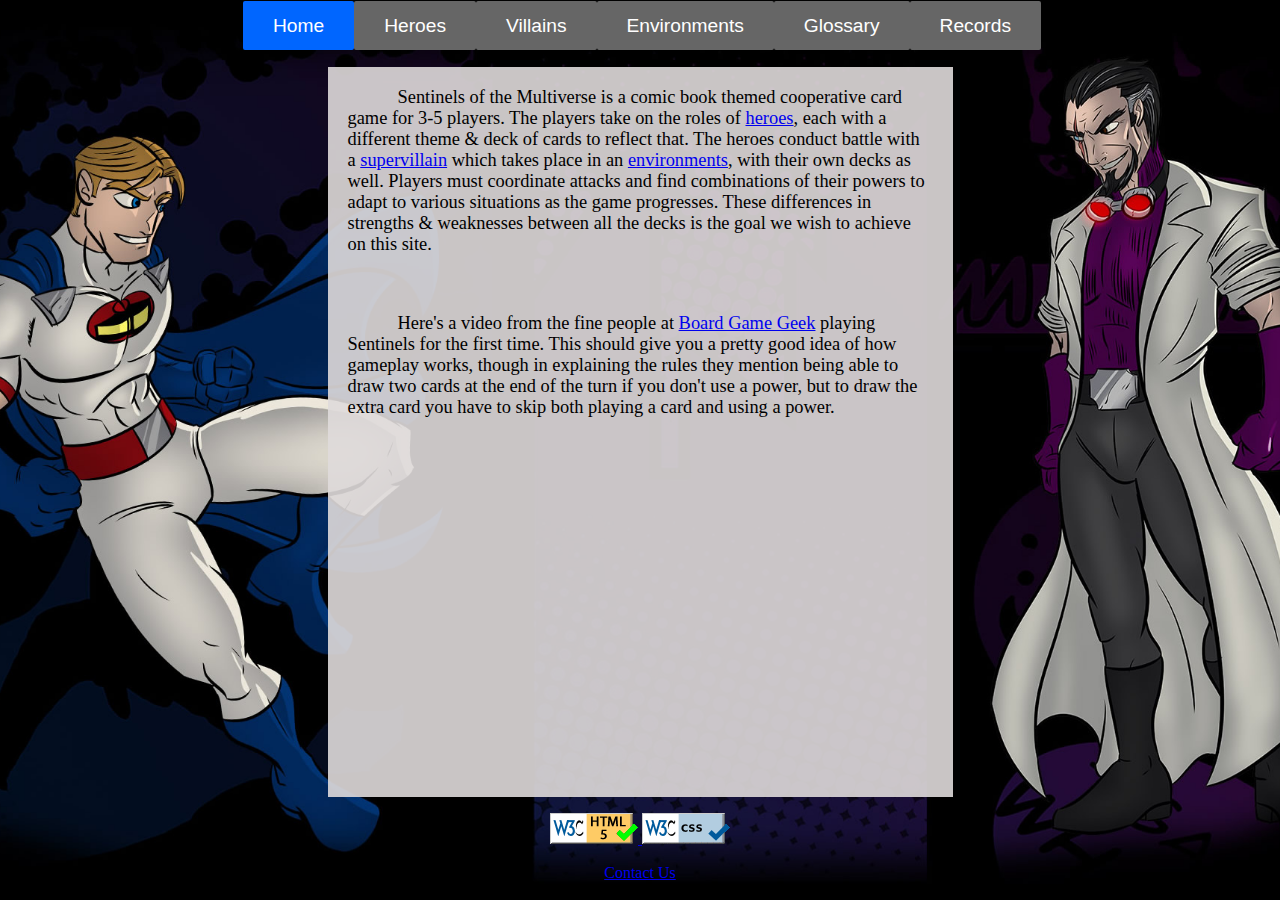
<file: index.html>
<!DOCTYPE html>
<html lang="en">
	<head>
		<meta http-equiv="content-type" content="text/html;charset=UTF-8" />
		<meta name="description" content="Statistical analysis of the Sentinels of the Multiverse co-operative card game.">
		<meta name="keywords" content="card game,sentinels,cooperative,statistics,boardgame">
		<meta name="author" content="Eric Wollstein">
		<link rel="shortcut icon" href="./images/favicon.ico" />
		<title>Sentinel Stats</title>
		<link rel="stylesheet" href="sentinels.css">
	</head>

  <body>
	<div class="nav">
		<ul>
			<li><a class="active" href="index.html">Home</a></li>
			<li><a href="heroes.html">Heroes</a></li>
			<li><a href="villains.html">Villains</a></li>
			<li><a href="environments.html">Environments</a></li>
			<li><a href="glossary.html">Glossary</a></li>
			<li><a href="records.html">Records</a></li>
		</ul>
	</div>

	<div class="home">
		<p>
			Sentinels of the Multiverse is a comic book themed cooperative card game for 3-5 players. 
			The players take on the roles of <a href="glossary.html#hero">heroes</a>, each with a 
			different theme & deck of cards to reflect that. The heroes conduct battle with a 
			<a href="glossary.html#villain">supervillain</a> which takes place in an 
			<a href="glossary.html#enviro">environments</a>, with their own decks as well. Players 
			must coordinate attacks and find combinations of their powers to adapt to various situations 
			as the game progresses. These differences in strengths & weaknesses between all the decks 
			is the goal we wish to achieve on this site.
		</p>
		<p>
			Here's a video from the fine people at <a href="https://boardgamegeek.com/boardgame/102652/sentinels-multiverse">
			Board Game Geek</a> playing Sentinels for the first time. This should give you a pretty good idea of how gameplay 
			works, though in explaining the rules they mention being able to draw two cards at the end of the turn if you 
			don't use a power, but to draw the extra card you have to skip both playing a card and using a power.
		</p>
		<iframe src="https://www.youtube.com/embed/BfZuFGjLicY" allowfullscreen></iframe>	
	</div>

	
    <p>
		<a href="http://validator.w3.org/check?uri=referer">
		<img class="valid" src="images/valid_html5-yellow.gif"  alt="Valid HTML 5" />
		</a>
    	<a href="http://jigsaw.w3.org/css-validator/check/referer">
		<img class="valid" src="images/vcss-blue.gif" alt="Valid CSS" />
		</a>
	</p>

	<p><a href="mailto:ewollst0@mail.cpcc.edu">Contact Us</a></p>
	
</body>
</html>
</file>
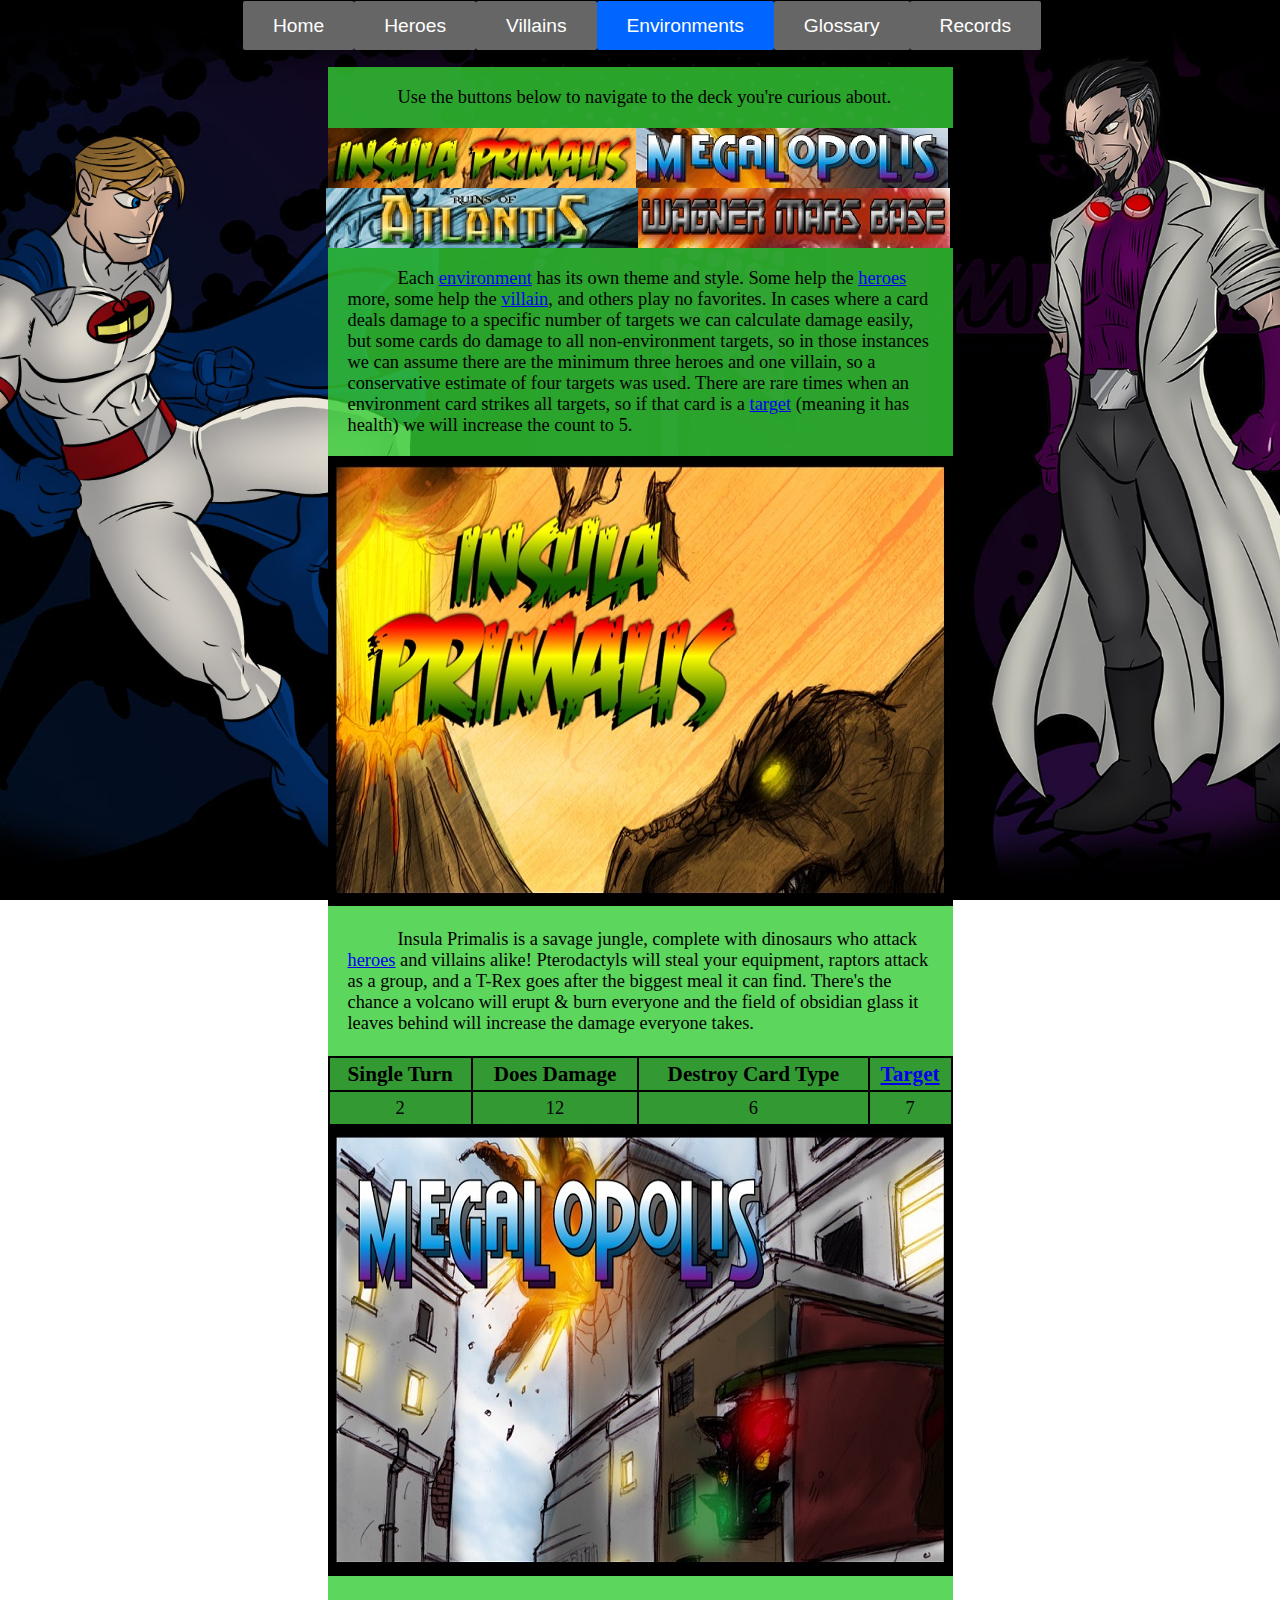
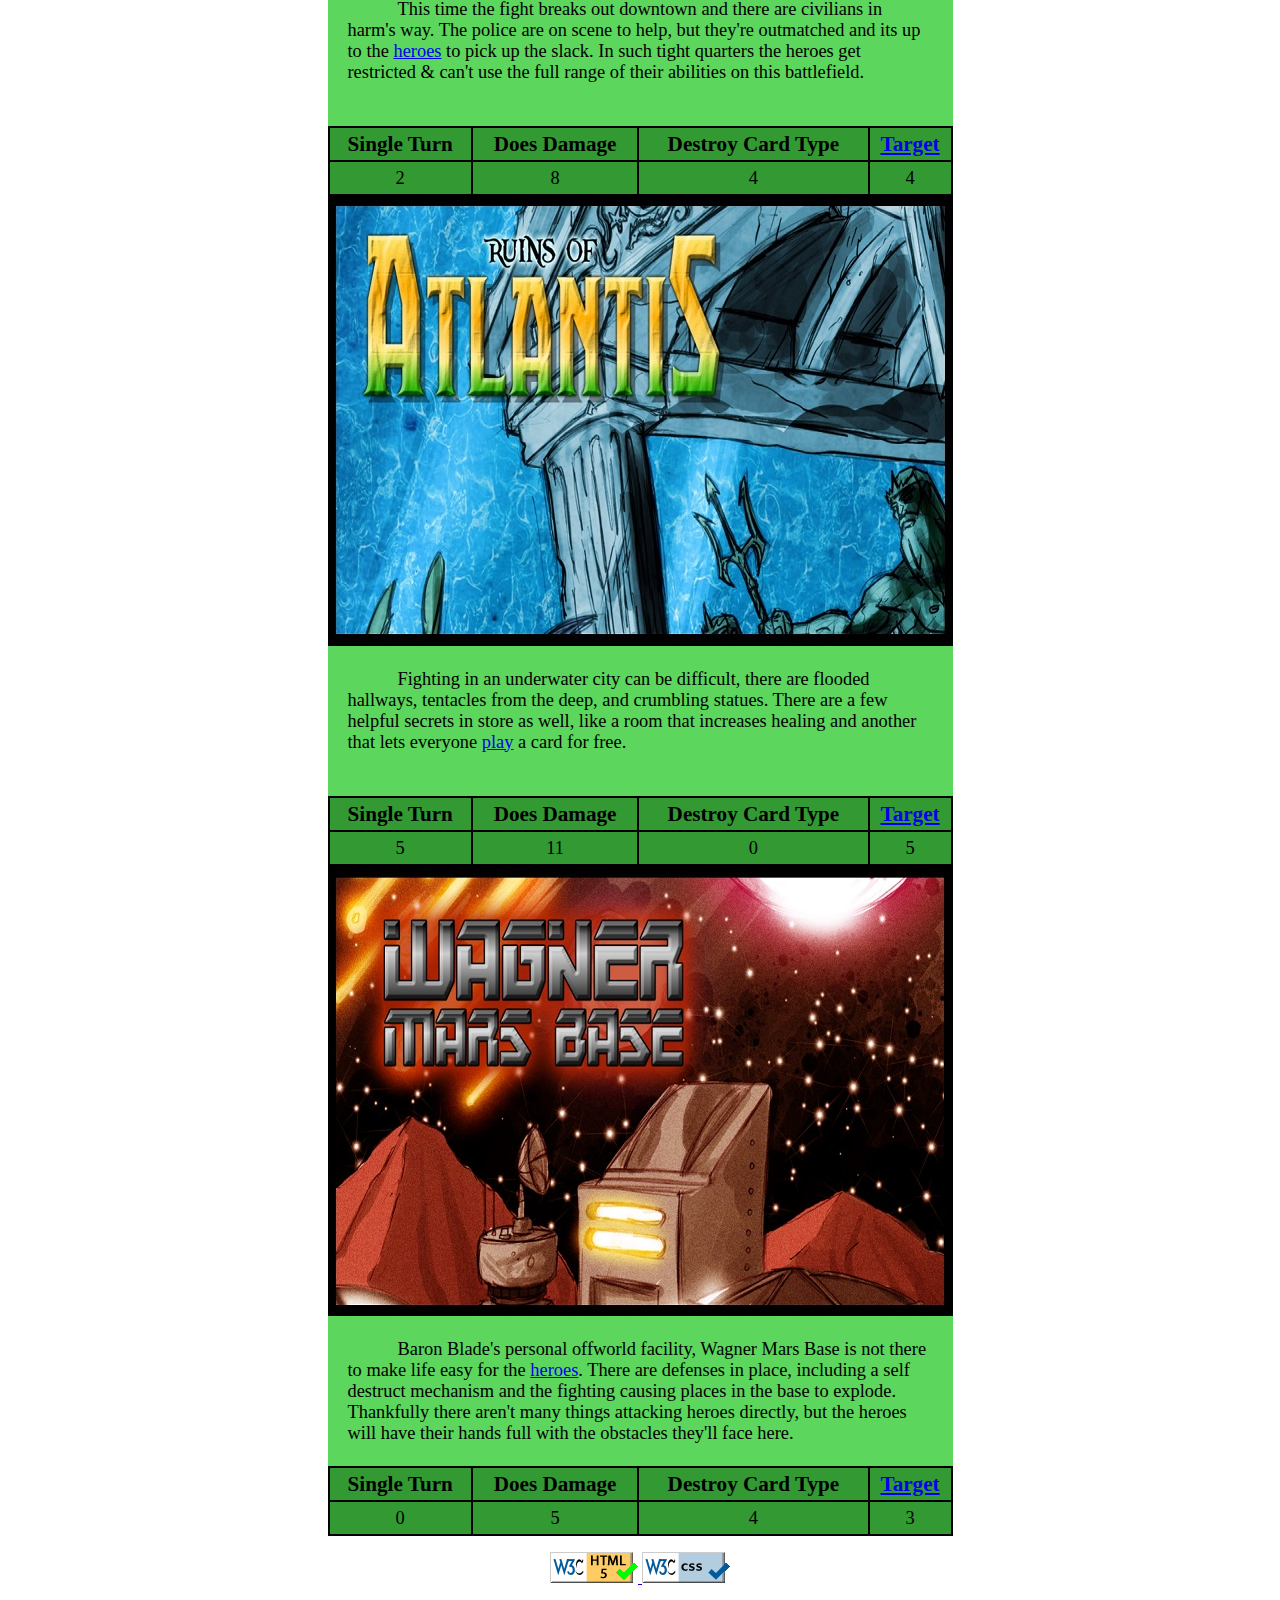
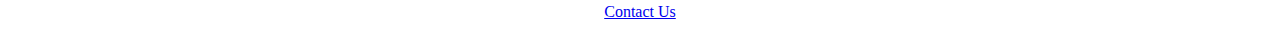
<file: environments.html>
<!DOCTYPE html>
<html lang="en">
	<head>
		<meta http-equiv="content-type" content="text/html;charset=UTF-8" />
		<link rel="shortcut icon" href="./images/favicon.ico" />
		<title>Sentinel Stats</title>
		<link rel="stylesheet" href="sentinels.css">
	</head>

  <body>
	<div class="nav">
		<ul>
			<li><a href="index.html">Home</a></li>
			<li><a href="heroes.html">Heroes</a></li>
			<li><a href="villains.html">Villains</a></li>
			<li><a class="active" href="environments.html">Environments</a></li>
			<li><a href="glossary.html">Glossary</a></li>
			<li><a href="records.html">Records</a></li>
		</ul>
	</div>
	
	<div class="envtext">
		<p>
			Use the buttons below to navigate to the deck you're curious about.
		</p>
	</div>
	
	<div class="dnav" id="htop">
		<ul>
			<li><a href="#primalis"><img src="./images/primalisb.jpg" alt="Insula Primalis"></a></li><li>
			<a href="#mega"><img src="./images/megab.jpg" alt="Megalopolis"></a></li>
		</ul>
		<ul class="dnav">
			<li><a href="#atlantis"><img src="./images/atlantisb.jpg" alt="Ruins of Atlantis"></a></li>
			<li><a href="#wagner"><img src="./images/wagnerb.jpg" alt="Wagner Mars Base"></a></li>
		</ul>
	</div>
	
	<div class="envtext">
		<p>
			Each <a href="glossary.html#enviro">environment</a> has its own theme and style. Some help the <a href="glossary.html#hero">heroes</a> more, 
			some help the <a href="glossary.html#villain">villain</a>, and others play no favorites. In cases where a 
			card deals damage to a specific number of targets we can calculate damage 
			easily, but some cards do damage to all non-environment targets, so in 
			those instances we can assume there are the minimum three heroes and one 
			villain, so a conservative estimate of four targets was used. There are 
			rare times when an environment card strikes all targets, so if that card 
			is a <a href="glossary.html#target">target</a> (meaning it has health) we 
			will increase the count to 5.
		</p>
	</div>
	
	<div id="primalis" class="envcard">
		<img src="./images/primalis.jpg" alt="Insula Primalis">
		<p>
			Insula Primalis is a savage jungle, complete with dinosaurs who attack <a href="glossary.html#hero">heroes</a> 
			and villains alike! Pterodactyls will steal your equipment, raptors attack as 
			a group, and a T-Rex goes after the biggest meal it can find. There's the chance 
			a volcano will erupt & burn everyone and the field of obsidian glass it leaves 
			behind will increase the damage everyone takes.
		</p>
		<table class="edeck">
			<tr>
				<th>Single Turn</th>
				<th>Does Damage</th>
				<th>Destroy Card Type</th>
				<th><a href="glossary.html#target">Target</a></th>
			</tr>
			<tr>
				<td>2</td>
				<td>12</td>
				<td>6</td>
				<td>7</td>
			</tr>
			</table>
	</div>

	<div id="mega" class="envcard">
		<img src="./images/mega.jpg" alt="Megalopolis">
		<p>
			This time the fight breaks out downtown and there are civilians in harm's way. 
			The police are on scene to help, but they're outmatched and its up to the <a href="glossary.html#hero">heroes</a> 
			to pick up the slack. In such tight quarters the heroes get restricted & can't 
			use the full range of their abilities on this battlefield.
		</p>
		<table class="edeck">
			<tr>
				<th>Single Turn</th>
				<th>Does Damage</th>
				<th>Destroy Card Type</th>
				<th><a href="glossary.html#target">Target</a></th>
			</tr>
			<tr>
				<td>2</td>
				<td>8</td>
				<td>4</td>
				<td>4</td>
			</tr>
		</table>
	</div>

	<div id="atlantis" class="envcard">
		<img src="./images/atlantis.jpg" alt="Ruins of Atlantis">
		<p>
			Fighting in an underwater city can be difficult, there are flooded hallways, 
			tentacles from the deep, and crumbling statues. There are a few helpful secrets 
			in store as well, like a room that increases healing and another that lets everyone 
			<a href="glossary.html#play">play</a> a card for free.
		</p>
		<table class="edeck">
			<tr>
				<th>Single Turn</th>
				<th>Does Damage</th>
				<th>Destroy Card Type</th>
				<th><a href="glossary.html#target">Target</a></th>
			</tr>
			<tr>
				<td>5</td>
				<td>11</td>
				<td>0</td>
				<td>5</td>
			</tr>
		</table>
	</div>
		
	<div id="wagner" class="envcard">
		<img src="./images/wagner.jpg" alt="Wagner Mars Base">
		<p>
			Baron Blade's personal offworld facility, Wagner Mars Base is not there to 
			make life easy for the <a href="glossary.html#hero">heroes</a>. There are defenses in place, including a self 
			destruct mechanism and the fighting causing places in the base to explode. 
			Thankfully there aren't many things attacking heroes directly, but the heroes 
			will have their hands full with the obstacles they'll face here.
		</p>
		<table class="edeck">
			<tr>
				<th>Single Turn</th>
				<th>Does Damage</th>
				<th>Destroy Card Type</th>
				<th><a href="glossary.html#target">Target</a></th>
			</tr>
			<tr>
				<td>0</td>
				<td>5</td>
				<td>4</td>
				<td>3</td>
			</tr>
		</table>
	</div>
	
    <p>
		<a href="http://validator.w3.org/check?uri=referer">
		<img class="valid" src="images/valid_html5-yellow.gif"  alt="Valid HTML 5" />
		</a>
		<a href="http://jigsaw.w3.org/css-validator/check/referer">
		<img class="valid" src="images/vcss-blue.gif" alt="Valid CSS" />
		</a>
	</p>

	<p><a href="mailto:ewollst0@mail.cpcc.edu">Contact Us</a></p>
	
</body>
</html>
</file>
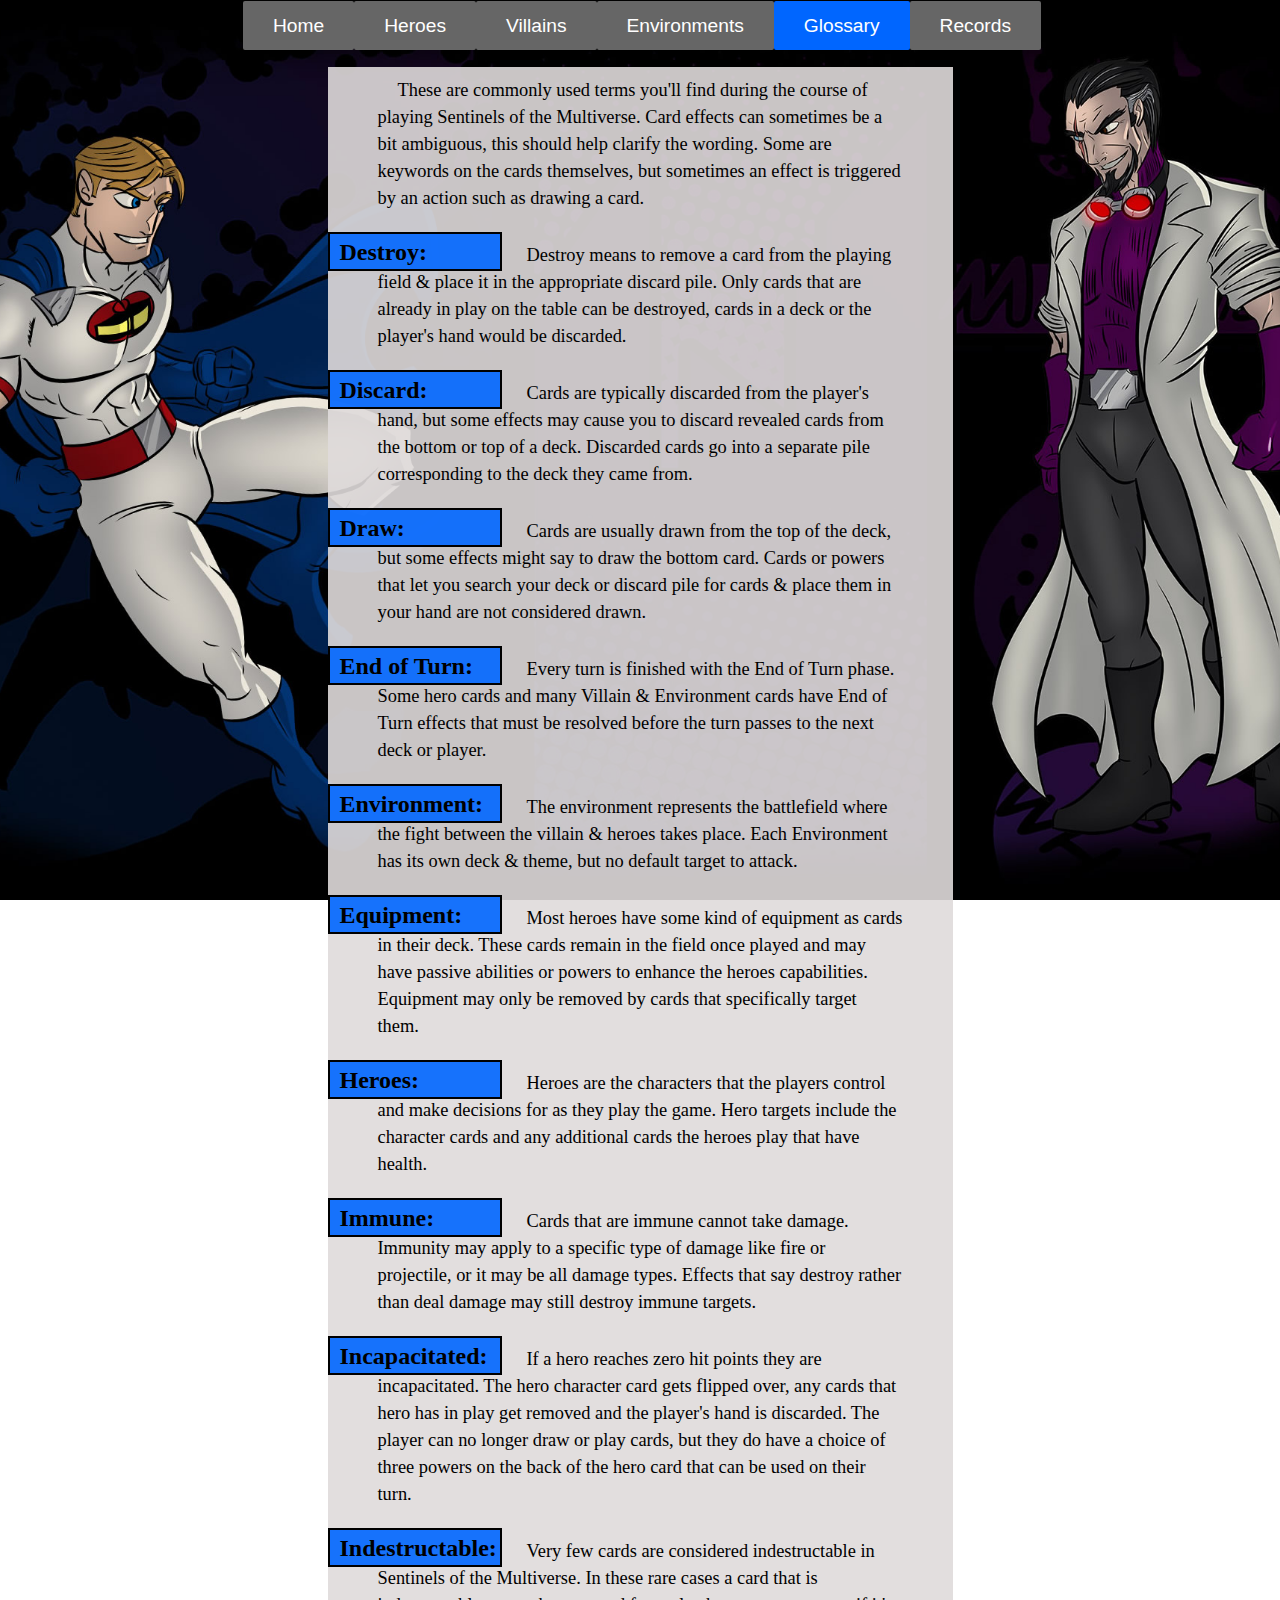
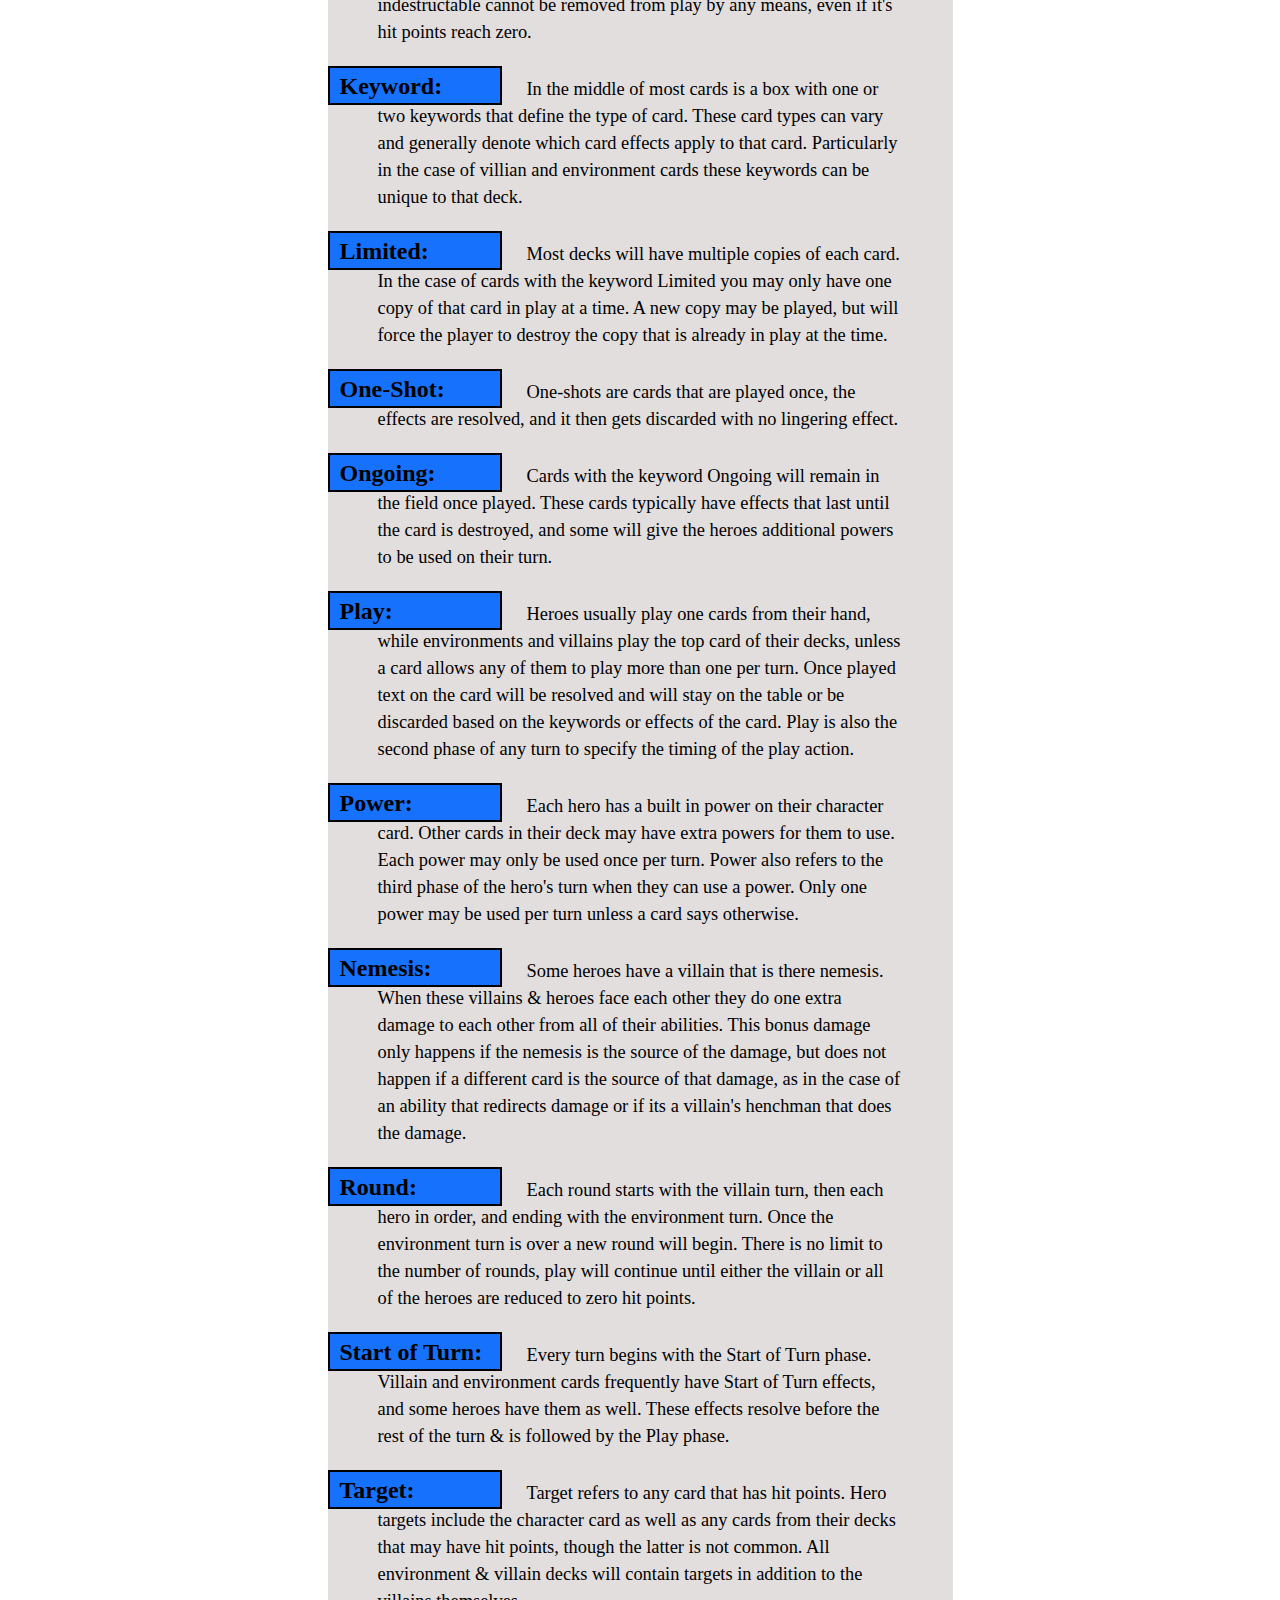
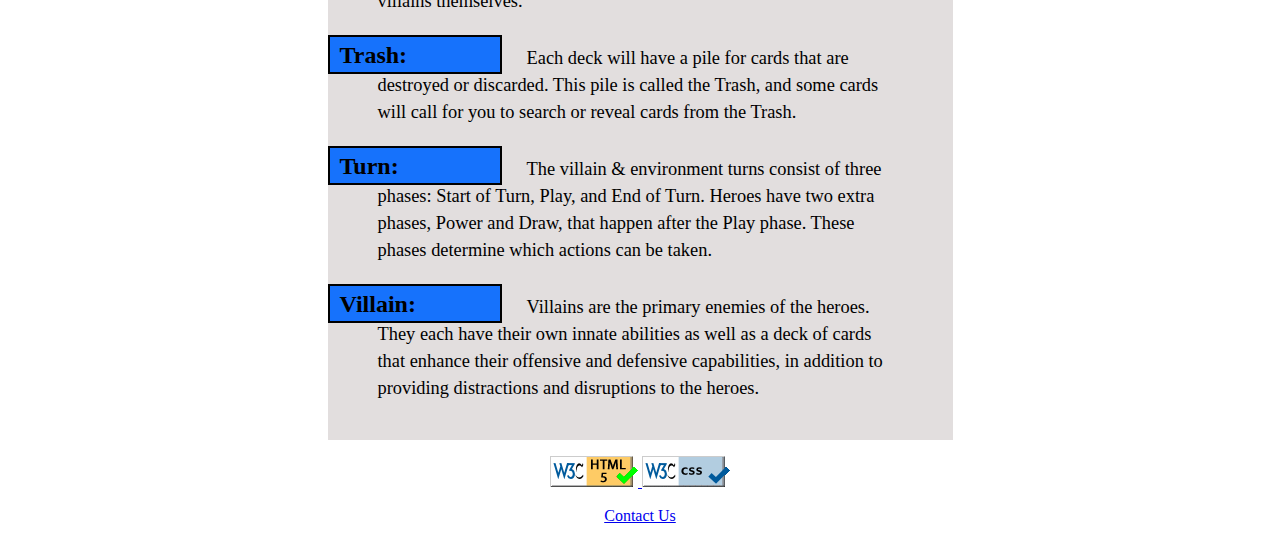
<file: glossary.html>
<!DOCTYPE html>
<html lang="en">
	<head>
		<meta http-equiv="content-type" content="text/html;charset=UTF-8" />
		<link rel="shortcut icon" href="./images/favicon.ico" />
		<title>Sentinel Stats</title>
		<link rel="stylesheet" href="sentinels.css">
	</head>

  <body>
	<div class="nav">
		<ul>
			<li><a href="index.html">Home</a></li>
			<li><a href="heroes.html">Heroes</a></li>
			<li><a href="villains.html">Villains</a></li>
			<li><a href="environments.html">Environments</a></li>
			<li><a class="active" href="glossary.html">Glossary</a></li>
			<li><a href="records.html">Records</a></li>
		</ul>
	</div>

	<div class="glossary">
		<p>These are commonly used terms you'll find during the course of playing 
		Sentinels of the Multiverse. Card effects can sometimes be a bit ambiguous, this 
		should help clarify the wording. Some are keywords on the cards themselves, but 
		sometimes an effect is triggered by an action such as drawing a card.</p>
		<h2 id=destroy>Destroy:</h2>
			<p>Destroy means to remove a card from the playing field & place it in the 
			appropriate discard pile. Only cards that are already in play on the table 
			can be destroyed, cards in a deck or the player's hand would be discarded.</p>
		<h2 id=discard>Discard:</h2>
			<p>Cards are typically discarded from the player's hand, but some effects 
			may cause you to discard revealed cards from the bottom or top of a deck. 
			Discarded cards go into a separate pile corresponding to the deck they came 
			from.</p>
		<h2 id=draw>Draw:</h2>
			<p>Cards are usually drawn from the top of the deck, but some effects might 
			say to draw the bottom card. Cards or powers that let you search your deck 
			or discard pile for cards & place them in your hand are not considered drawn.</p>
		<h2 id=end>End of Turn:</h2>
			<p>Every turn is finished with the End of Turn phase. Some hero cards and many 
			Villain & Environment cards have End of Turn effects that must be resolved before 
			the turn passes to the next deck or player.</p>
		<h2 id=enviro>Environment:</h2>
			<p>The environment represents the battlefield where the fight between the villain 
			& heroes takes place. Each Environment has its own deck & theme, but no default 
			target to attack.</p>
		<h2 id=equip>Equipment:</h2>
			<p>Most heroes have some kind of equipment as cards in their deck. These cards 
			remain in the field once played and may have passive abilities or powers 
			to enhance the heroes capabilities. Equipment may only be removed by cards 
			that specifically target them.</p>
		<h2 id=hero>Heroes:</h2>
			<p>Heroes are the characters that the players control and make decisions for as 
			they play the game. Hero targets include the character cards and any additional 
			cards the heroes play that have health.</p>
		<h2 id=immune>Immune:</h2>
			<p>Cards that are immune cannot take damage. Immunity may apply to a specific 
			type of damage like fire or projectile, or it may be all damage types. Effects 
			that say destroy rather than deal damage may still destroy immune targets.</p>
		<h2 id=incap>Incapacitated:</h2>
			<p>If a hero reaches zero hit points they are incapacitated. The hero character 
			card gets flipped over, any cards that hero has in play get removed and the 
			player's hand is discarded. The player can no longer draw or play cards, but 
			they do have a choice of three powers on the back of the hero card that can 
			be used on their turn.</p>
		<h2 id=indest>Indestructable:</h2>
			<p>Very few cards are considered indestructable in Sentinels of the Multiverse. 
			In these rare cases a card that is indestructable cannot be removed from play 
			by any means, even if it's hit points reach zero.</p>
		<h2 id=keyword>Keyword:</h2>
			<p>In the middle of most cards is a box with one or two keywords that define 
			the type of card. These card types can vary and generally denote which card 
			effects apply to that card. Particularly in the case of villian and 
			environment cards these keywords can be unique to that deck.</p>
		<h2 id=limited>Limited:</h2>
			<p>Most decks will have multiple copies of each card. In the case of cards with 
			the keyword Limited you may only have one copy of that card in play at a time. 
			A new copy may be played, but will force the player to destroy the copy that is 
			already in play at the time.</p>
		<h2 id=oneshot>One-Shot:</h2>
			<p>One-shots are cards that are played once, the effects are resolved, and 
			it then gets discarded with no lingering effect.</p>
		<h2 id=ongoing>Ongoing:</h2>
			<p>Cards with the keyword Ongoing will remain in the field once played. These 
			cards typically have effects that last until the card is destroyed, and some 
			will give the heroes additional powers to be used on their turn.</p>
		<h2 id=play>Play:</h2>
			<p>Heroes usually play one cards from their hand, while environments and villains 
			play the top card of their decks, unless a card allows any of them to play more 
			than one per turn. Once played text on the card will be resolved and will stay 
			on the table or be discarded based on the keywords or effects of the card. Play 
			is also the second phase of any turn to specify the timing of the play action.</p>
		<h2 id=power>Power:</h2>
			<p>Each hero has a built in power on their character card. Other cards in their 
			deck may have extra powers for them to use. Each power may only be used once per 
			turn. Power also refers to the third phase of the hero's turn when they can use 
			a power. Only one power may be used per turn unless a card says otherwise.</p>
		<h2 id=nemesis>Nemesis:</h2>
			<p>Some heroes have a villain that is there nemesis. When these villains & heroes 
			face each other they do one extra damage to each other from all of their abilities. 
			This bonus damage only happens if the nemesis is the source of the damage, but does 
			not happen if a different card is the source of that damage, as in the case of an 
			ability that redirects damage or if its a villain's henchman that does the damage.</p>
		<h2 id=round>Round:</h2>
			<p>Each round starts with the villain turn, then each hero in order, and ending with 
			the environment turn. Once the environment turn is over a new round will begin. There 
			is no limit to the number of rounds, play will continue until either the villain 
			or all of the heroes are reduced to zero hit points.</p>
		<h2 id=start>Start of Turn:</h2>
			<p>Every turn begins with the Start of Turn phase. Villain and environment cards 
			frequently have Start of Turn effects, and some heroes have them as well. These effects 
			resolve before the rest of the turn & is followed by the Play phase.</p>
		<h2 id=target>Target:</h2>
			<p>Target refers to any card that has hit points. Hero targets include the character 
			card as well as any cards from their decks that may have hit points, though the latter 
			is not common. All environment & villain decks will contain targets in addition to the 
			villains themselves.</p>
		<h2 id=trash>Trash:</h2>
			<p>Each deck will have a pile for cards that are destroyed or discarded. This pile is 
			called the Trash, and some cards will call for you to search or reveal cards from the 
			Trash.</p>
		<h2 id=turn>Turn:</h2>
			<p>The villain & environment turns consist of three phases: Start of Turn, Play, and 
			End of Turn. Heroes have two extra phases, Power and Draw, that happen after the Play 
			phase. These phases determine which actions can be taken.</p>
		<h2 id=villain>Villain:</h2>
			<p>Villains are the primary enemies of the heroes. They each have their own innate 
			abilities as well as a deck of cards that enhance their offensive and defensive 
			capabilities, in addition to providing distractions and disruptions to the heroes.</p>
		<br>
	</div>
	
    <p>
		<a href="http://validator.w3.org/check?uri=referer">
		<img class="valid" src="images/valid_html5-yellow.gif"  alt="Valid HTML 5" />
		</a>
		<a href="http://jigsaw.w3.org/css-validator/check/referer">
		<img class="valid" src="images/vcss-blue.gif" alt="Valid CSS" />
		</a>
	</p>

	<p><a href="mailto:ewollst0@mail.cpcc.edu">Contact Us</a></p>
	
</body>
</html>
</file>
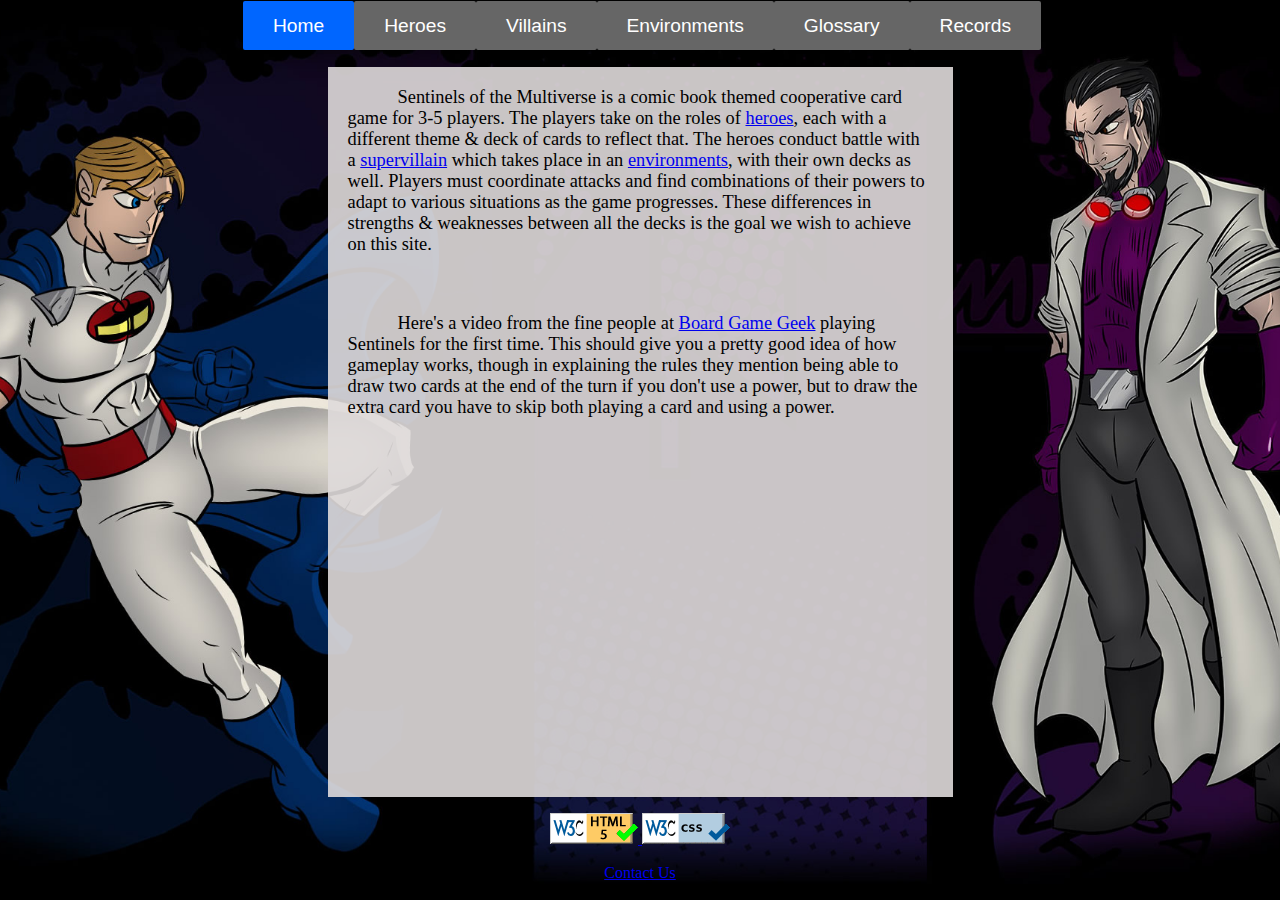
<file: home.html>
<!DOCTYPE html>
<html lang="en">
	<head>
		<meta http-equiv="content-type" content="text/html;charset=UTF-8" />
		<meta name="description" content="Statistical analysis of the Sentinels of the Multiverse co-operative card game.">
		<meta name="keywords" content="card game,sentinels,cooperative,statistics,boardgame">
		<meta name="author" content="Eric Wollstein">
		<link rel="shortcut icon" href="./images/favicon.ico" />
		<title>Sentinel Stats</title>
		<link rel="stylesheet" href="sentinels.css">
	</head>

  <body>
	<div class="nav">
		<ul>
			<li><a class="active" href="home.html">Home</a></li>
			<li><a href="heroes.html">Heroes</a></li>
			<li><a href="villains.html">Villains</a></li>
			<li><a href="environments.html">Environments</a></li>
			<li><a href="glossary.html">Glossary</a></li>
			<li><a href="records.html">Records</a></li>
		</ul>
	</div>

	<div class="home">
		<p>
			Sentinels of the Multiverse is a comic book themed cooperative card game for 3-5 players. 
			The players take on the roles of <a href="glossary.html#hero">heroes</a>, each with a 
			different theme & deck of cards to reflect that. The heroes conduct battle with a 
			<a href="glossary.html#villain">supervillain</a> which takes place in an 
			<a href="glossary.html#enviro">environments</a>, with their own decks as well. Players 
			must coordinate attacks and find combinations of their powers to adapt to various situations 
			as the game progresses. These differences in strengths & weaknesses between all the decks 
			is the goal we wish to achieve on this site.
		</p>
		<p>
			Here's a video from the fine people at <a href="https://boardgamegeek.com/boardgame/102652/sentinels-multiverse">
			Board Game Geek</a> playing Sentinels for the first time. This should give you a pretty good idea of how gameplay 
			works, though in explaining the rules they mention being able to draw two cards at the end of the turn if you 
			don't use a power, but to draw the extra card you have to skip both playing a card and using a power.
		</p>
		<iframe src="https://www.youtube.com/embed/BfZuFGjLicY" allowfullscreen></iframe>	
	</div>

	
    <p>
		<a href="http://validator.w3.org/check?uri=referer">
		<img class="valid" src="images/valid_html5-yellow.gif"  alt="Valid HTML 5" />
		</a>
    	<a href="http://jigsaw.w3.org/css-validator/check/referer">
		<img class="valid" src="images/vcss-blue.gif" alt="Valid CSS" />
		</a>
	</p>

	<p><a href="mailto:ewollst0@mail.cpcc.edu">Contact Us</a></p>
	
</body>
</html>
</file>
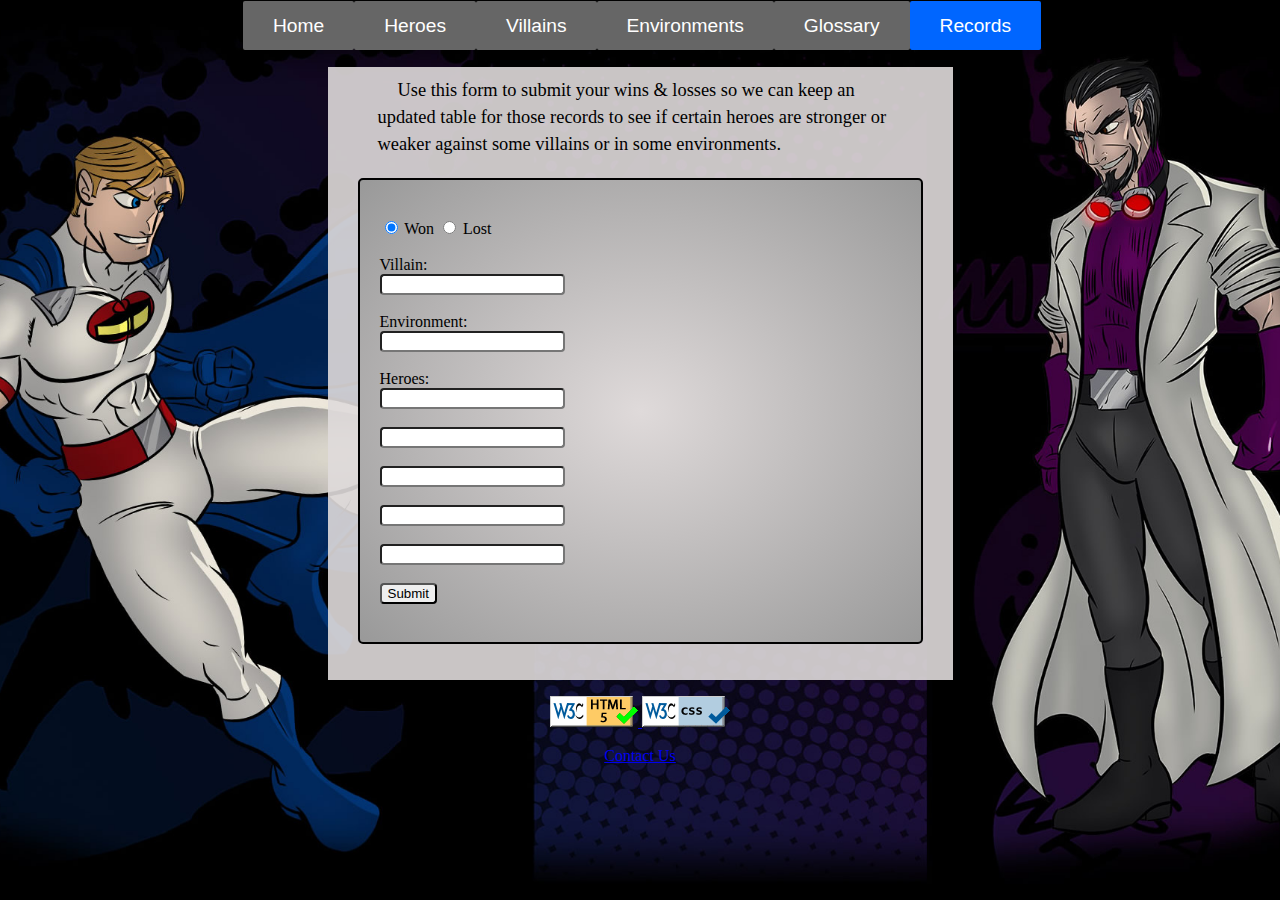
<file: records.html>
<!DOCTYPE html>
<html lang="en">
	<head>
		<meta http-equiv="content-type" content="text/html;charset=UTF-8" />
		<link rel="shortcut icon" href="./images/favicon.ico" />
		<title>Sentinel Stats</title>
		<link rel="stylesheet" href="sentinels.css">
	</head>

  <body>
	<div class="nav">
		<ul>
			<li><a href="index.html">Home</a></li>
			<li><a href="heroes.html">Heroes</a></li>
			<li><a href="villains.html">Villains</a></li>
			<li><a href="environments.html">Environments</a></li>
			<li><a href="glossary.html">Glossary</a></li>
			<li><a class="active" href="records.html">Records</a></li>
		</ul>
	</div>

	<div class="glossary">
		<p>
			Use this form to submit your wins & losses so we can keep an updated table 
			for those records to see if certain heroes are stronger or weaker against 
			some villains or in some environments.
		</p>
		<form action="mailto:ewollst0@mail.cpcc.edu" method="post" enctype="text/plain">
			<br>
			<input type="radio" name="result" value="won" checked> Won
			<input type="radio" name="result" value="lost"> Lost
			<br><br>
			<label>Villain:</label>
				<br>
				<input list="villist" name="villain" required>
				<datalist id="villist">
					<option value="Baron Blade">
					<option value="Citizen Dawn">
					<option value="Grand Warlord Voss">
					<option value="Omnitron">
				</datalist>
								<br><br>
			<label>Environment:</label>
				<br>
				<input list="envlist" name="env" required>
				<datalist id="envlist">
					<option value="Insula Primalis">
					<option value="Megalopolis">
					<option value="Ruins of Atlantis">
					<option value="Wagner Mars Base">
				</datalist>
				<br><br>
			<label>Heroes:</label>
				<br>
				<input list="heroes" name="hero1" required>
				<br><br>
				<input list="heroes" name="hero2" required>
				<br><br>
				<input list="heroes" name="hero3" required>
				<br><br>
				<input list="heroes" name="hero4">
				<br><br>
				<input list="heroes" name="hero5">
				<br><br>
				<datalist id="heroes">
					<option value="Absolute Zero">
					<option value="Bunker">
					<option value="Fanatic">
					<option value="Haka">
					<option value="Legacy">
					<option value="Ra">
					<option value="Tachyon">
					<option value="Tempest">
					<option value="Visionary">
					<option value="Wraith">
				</datalist>
			<input type="submit">
			<br><br>
		</form>
		<br><br>
	</div>
	
    <p>
		<a href="http://validator.w3.org/check?uri=referer">
		<img class="valid" src="images/valid_html5-yellow.gif"  alt="Valid HTML 5" />
		</a>
    	<a href="http://jigsaw.w3.org/css-validator/check/referer">
		<img class="valid" src="images/vcss-blue.gif" alt="Valid CSS" />
		</a>
	</p>

	<p><a href="mailto:ewollst0@mail.cpcc.edu">Contact Us</a></p>
	
</body>
</html>
</file>
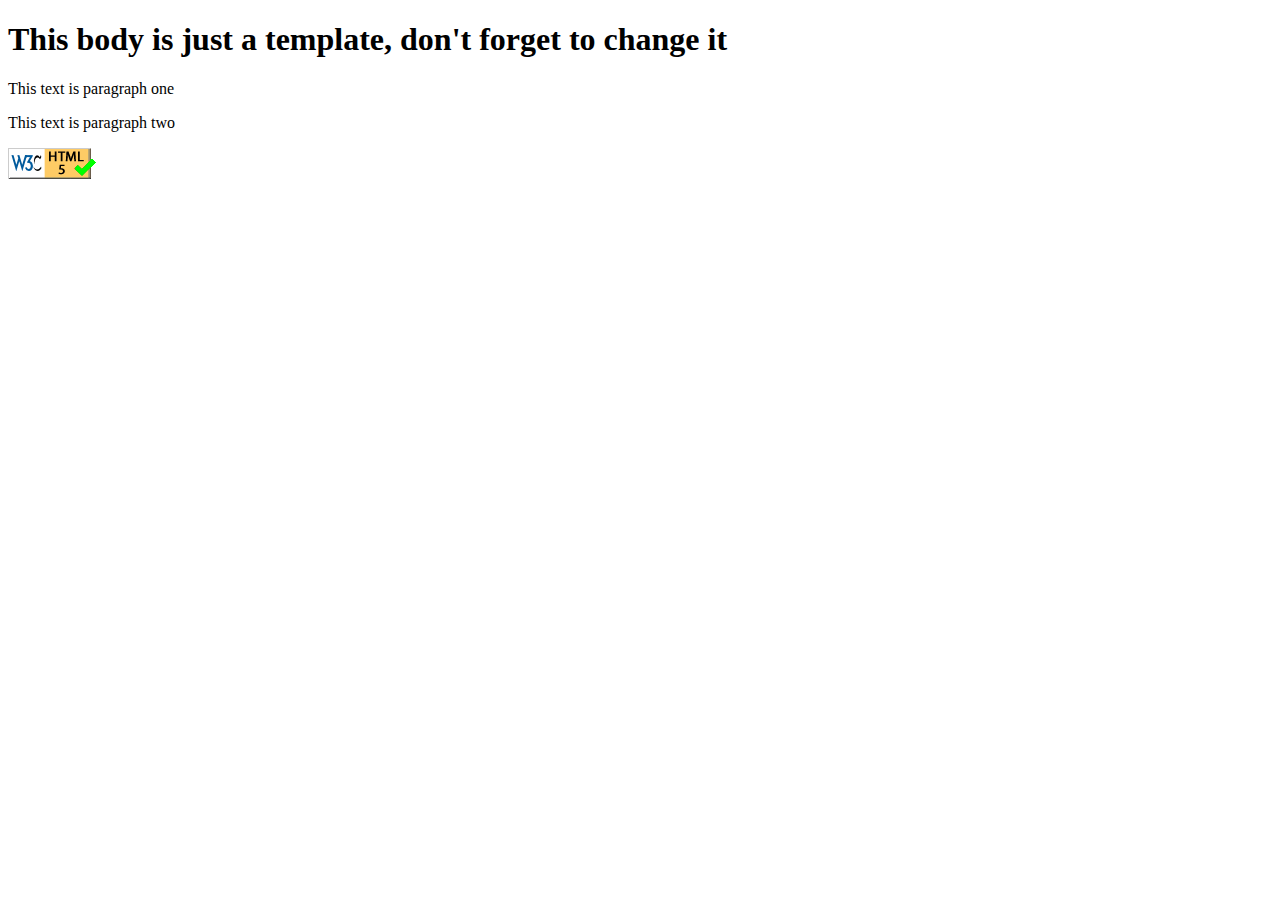
<file: template.html>
<!DOCTYPE html>
<html>
<head>
<meta http-equiv="content-type" content="text/html;charset=UTF-8" />
<title>This is a template</title>
</head>

<body>

<h1>
This body is just a template, don't forget to change it
</h1>

<p>
This text is paragraph one
</p>

<p>
This text is paragraph two
</p>

<p>
<a href="http://validator.w3.org/check?uri=referer">
	<img src="images/valid_html5-yellow.gif"  alt="Valid HTML 5" 
		height="31" width="88" style="border:0px;" />
		
</a>
</p>
</body>
</html>
</file>
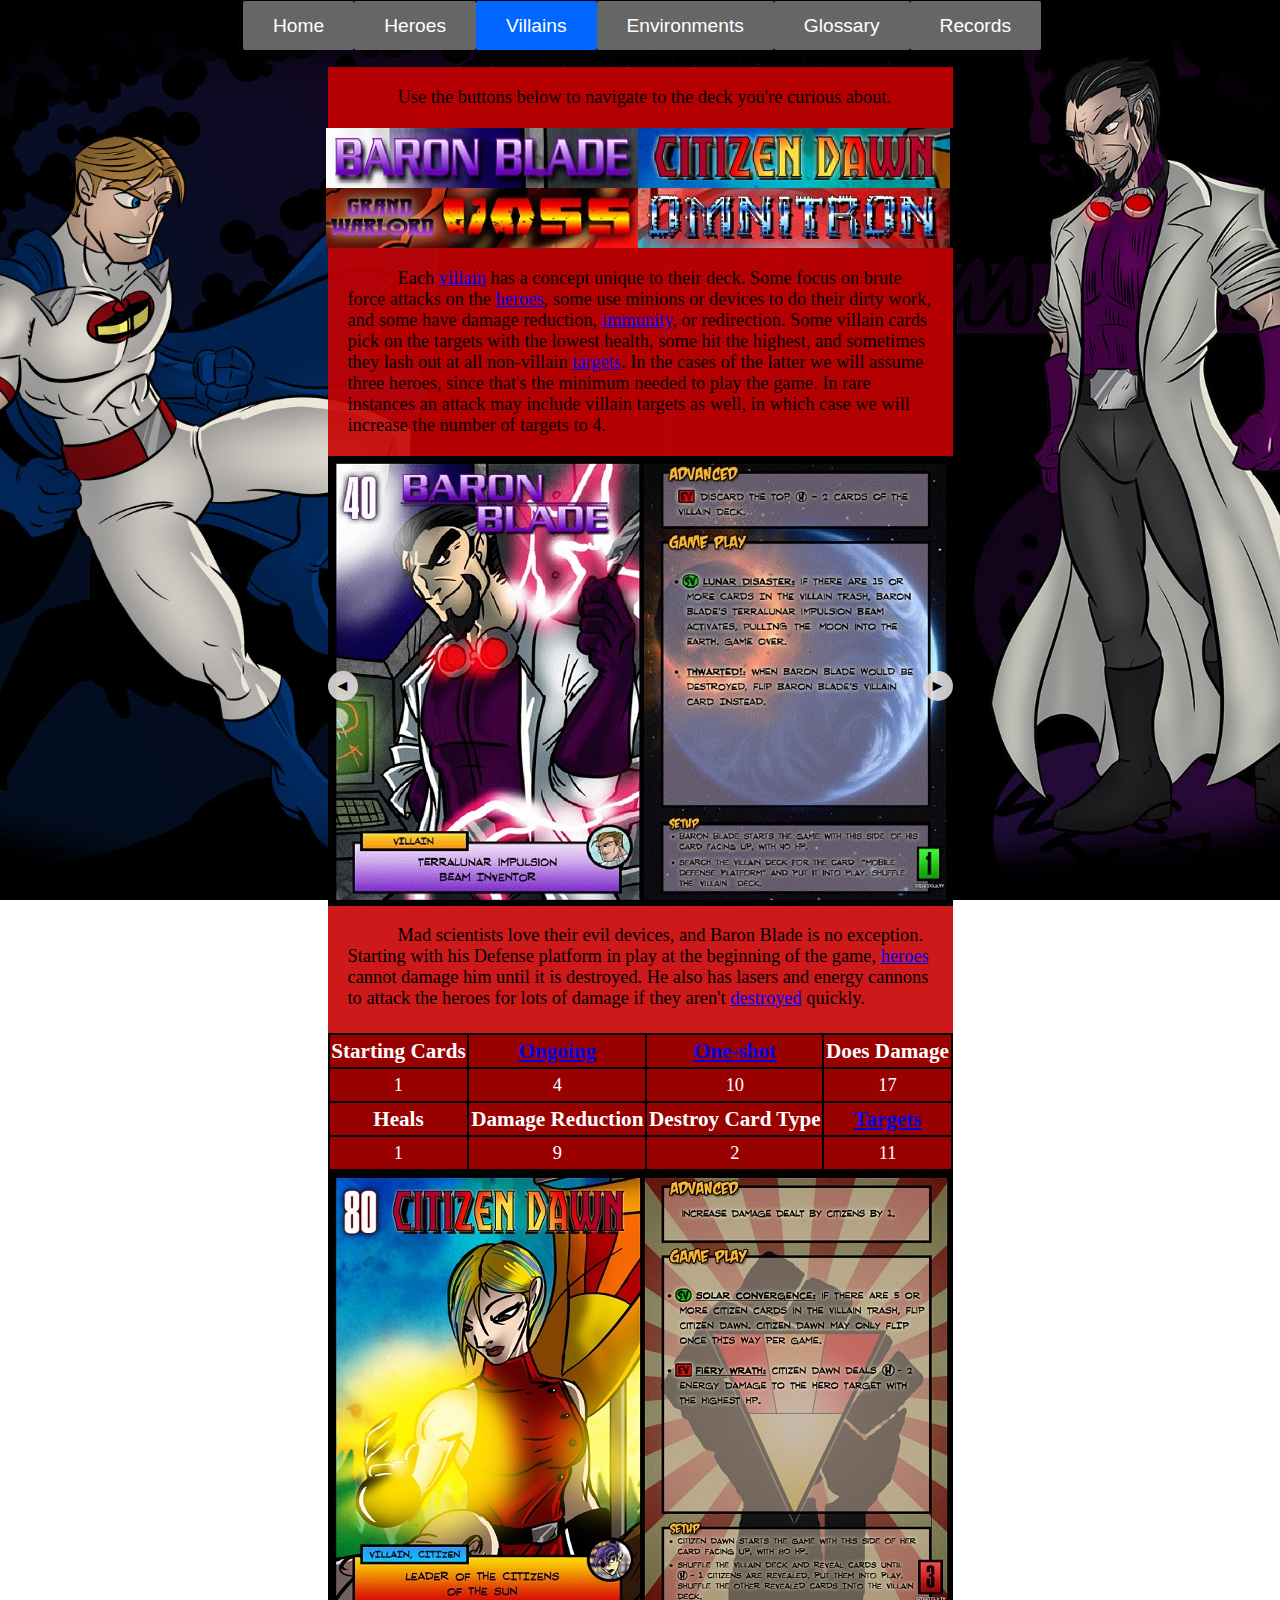
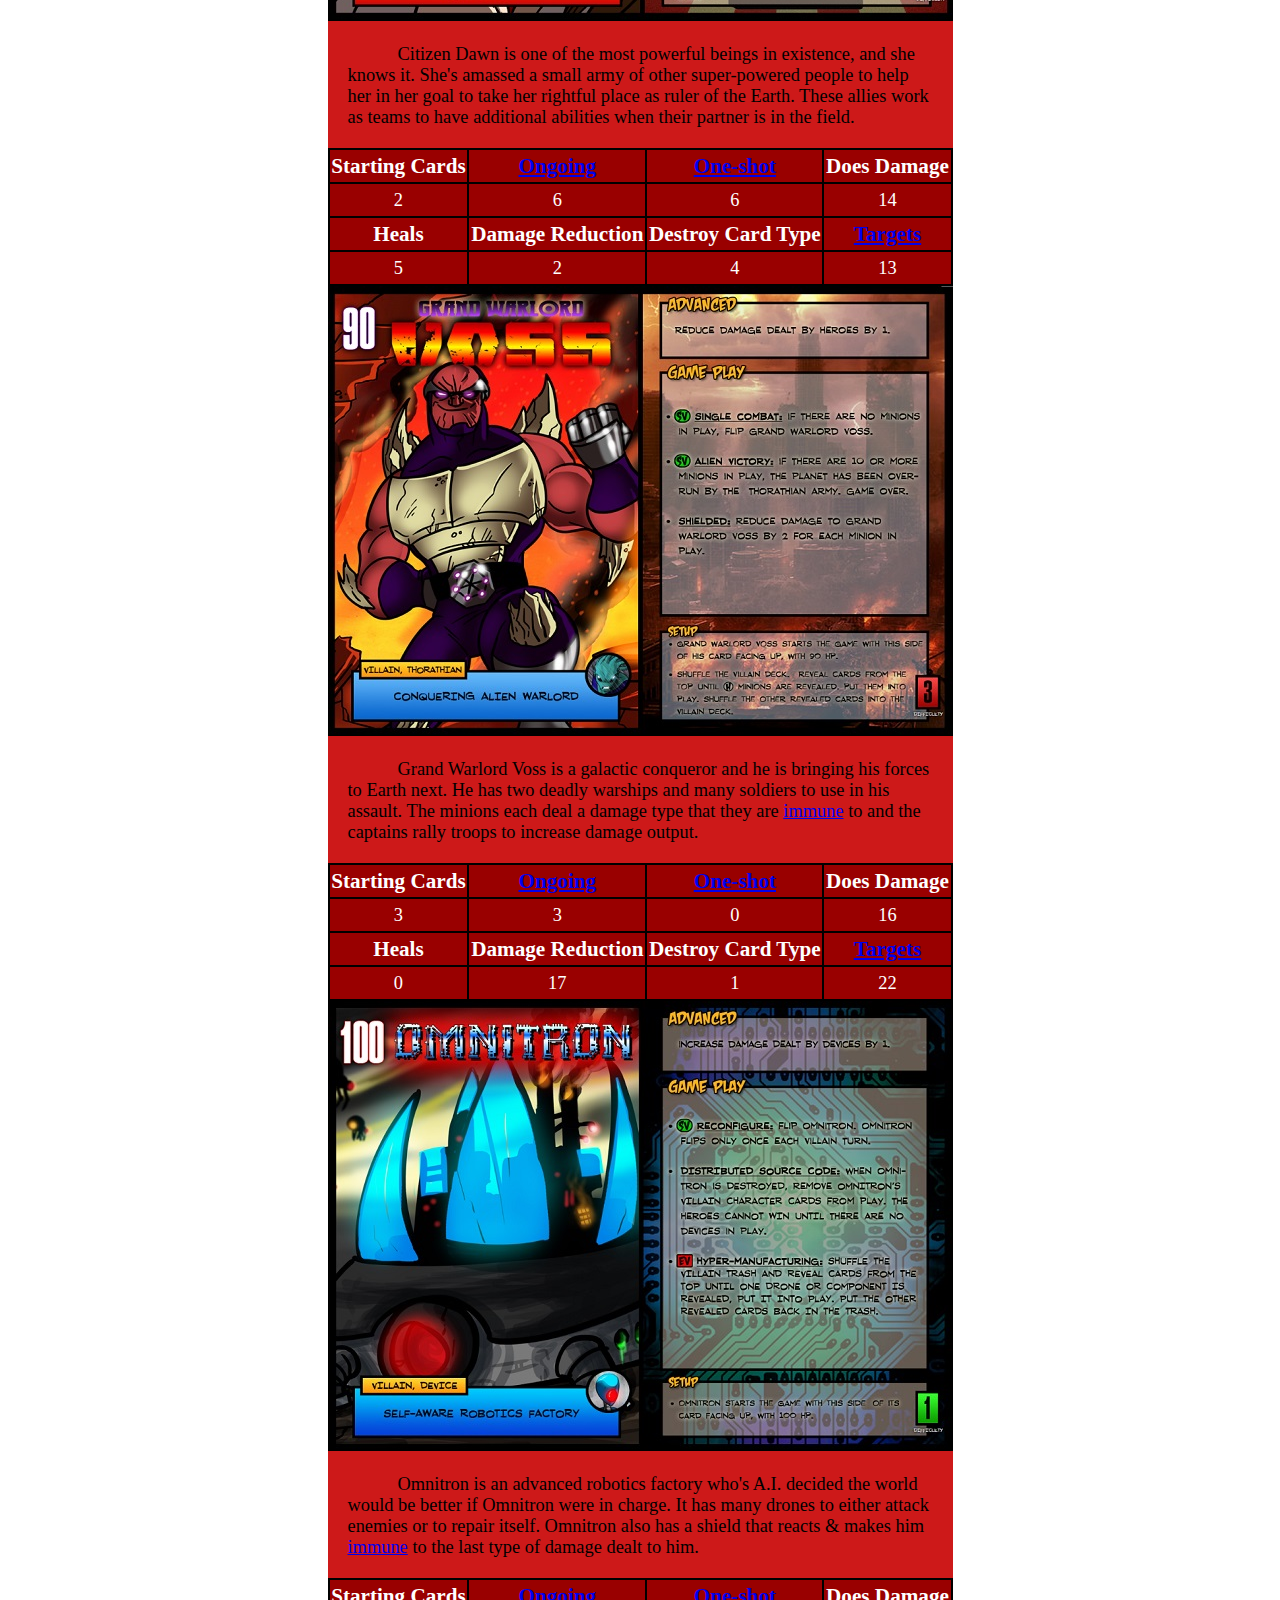
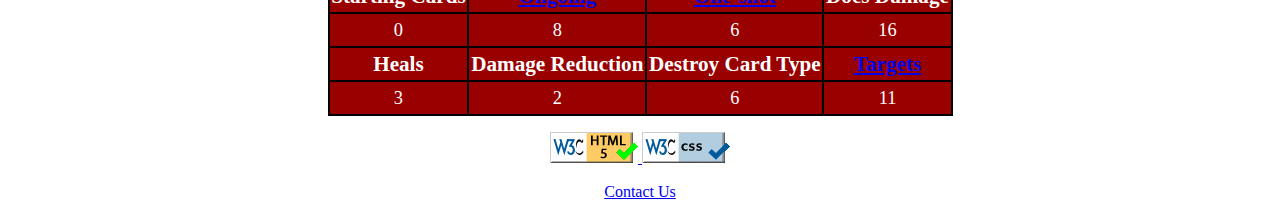
<file: villains.html>
<!DOCTYPE html>
<html lang="en">
	<head>
		<meta http-equiv="content-type" content="text/html;charset=UTF-8" />
		<link rel="shortcut icon" href="./images/favicon.ico" />
		<title>Sentinel Stats</title>
		<link rel="stylesheet" href="sentinels.css">
	</head>

  <body>
	<div class="nav">
		<ul>
			<li><a href="index.html">Home</a></li>
			<li><a href="heroes.html">Heroes</a></li>
			<li><a class="active" href="villains.html">Villains</a></li>
			<li><a href="environments.html">Environments</a></li>
			<li><a href="glossary.html">Glossary</a></li>
			<li><a href="records.html">Records</a></li>
		</ul>
	</div>

	<div class="viltext">
		<p>
			Use the buttons below to navigate to the deck you're curious about.
		</p>
	</div>
	
	<div id="htop" class="dnav">
		<ul>
			<li><a href="#baron"><img src="./images/baronb.jpg" alt="Blade"></a></li>
			<li><a href="#dawn"><img src="./images/dawnb.jpg" alt="Dawn"></a></li>
		</ul>
		<ul>
			<li><a href="#voss"><img src="./images/vossb.jpg" alt="Grand Warlord Voss"></a></li>
			<li><a href="#omni"><img src="./images/omnib.jpg" alt="Omnitron"></a></li>
		</ul>
	</div>
	
	<div class="viltext">
		<p>
			Each <a href="glossary.html#villain">villain</a> has a concept unique to their deck. Some focus on brute force attacks 
			on the <a href="glossary.html#hero">heroes</a>, some use minions or devices to do their dirty work, and some have damage 
			reduction, <a href="glossary.html#immune">immunity</a>, or redirection. Some villain cards pick on the targets with the 
			lowest health, some hit the highest, and sometimes they lash out at all non-villain 
			<a href="glossary.html#target">targets</a>. In the cases of the latter we will assume three heroes, since that's the minimum 
			needed to play the game. In rare instances an attack may include villain targets as well, 
			in which case we will increase the number of targets to 4.
		</p>
	</div>

	<div id="baron" class="vilcard">
		<img class="baron" src="./images/baronfront.jpg" alt="Baron Blade" style="width:100%">
		<img class="baron" src="./images/baronback.jpg" alt="Baron Blade" style="width:100%">


<a class="left" onclick="plusDivs(-1)">&#9668;</a>
<a class="right" onclick="plusDivs(1)">&#9658;</a>
		<p>
			Mad scientists love their evil devices, and Baron Blade is no exception. Starting 
			with his Defense platform in play at the beginning of the game, <a href="glossary.html#hero">heroes</a> cannot damage 
			him until it is destroyed. He also has lasers and energy cannons to attack the heroes 
			for lots of damage if they aren't <a href="glossary.html#destroy">destroyed</a> quickly.
		</p>
		<table class="vdeck">
			<tr>
				<th>Starting Cards</th>
				<th><a href="glossary.html#ongoing">Ongoing</a></th>
				<th><a href="glossary.html#oneshot">One-shot</a></th>
				<th>Does Damage</th>
			</tr>
			<tr>
				<td>1</td>
				<td>4</td>
				<td>10</td>
				<td>17</td>
			</tr>
			<tr>
				<th>Heals</th>
				<th>Damage Reduction</th>
				<th>Destroy Card Type</th>
				<th><a href="glossary.html#target">Targets</a></th>
			</tr>
			<tr>
				<td>1</td>
				<td>9</td>
				<td>2</td>
				<td>11</td>
			</tr>
		</table>
	</div>
	
	<div id="dawn" class="vilcard">
		<img src="./images/dawnfront.jpg" alt="Citizen Dawn">
		<p>
			Citizen Dawn is one of the most powerful beings in existence, and she knows it. 
			She's amassed a small army of other super-powered people to help her in her goal 
			to take her rightful place as ruler of the Earth. These allies work as teams to 
			have additional abilities when their partner is in the field.
		</p>
		<table class="vdeck">
			<tr>
				<th>Starting Cards</th>
				<th><a href="glossary.html#ongoing">Ongoing</a></th>
				<th><a href="glossary.html#oneshot">One-shot</a></th>
				<th>Does Damage</th>
			</tr>
			<tr>
				<td>2</td>
				<td>6</td>
				<td>6</td>
				<td>14</td>
			</tr>
			<tr>
				<th>Heals</th>
				<th>Damage Reduction</th>
				<th>Destroy Card Type</th>
				<th><a href="glossary.html#target">Targets</a></th>
			</tr>
			<tr>
				<td>5</td>
				<td>2</td>
				<td>4</td>
				<td>13</td>
			</tr>
		</table>
	</div>

	<div id="voss" class="vilcard">
		<img src="./images/vossfront.jpg" alt="Grand Warlord Voss">
		<p>
			Grand Warlord Voss is a galactic conqueror and he is bringing his forces to Earth next. 
			He has two deadly warships and many soldiers to use in his assault. The minions each 
			deal a damage type that they are <a href="glossary.html#immune">immune</a> to and the captains rally troops to increase 
			damage output.
		</p>
		<table class="vdeck">
			<tr>
				<th>Starting Cards</th>
				<th><a href="glossary.html#ongoing">Ongoing</a></th>
				<th><a href="glossary.html#oneshot">One-shot</a></th>
				<th>Does Damage</th>
			</tr>
			<tr>
				<td>3</td>
				<td>3</td>
				<td>0</td>
				<td>16</td>
			</tr>
			<tr>
				<th>Heals</th>
				<th>Damage Reduction</th>
				<th>Destroy Card Type</th>
				<th><a href="glossary.html#target">Targets</a></th>
			</tr>
			<tr>
				<td>0</td>
				<td>17</td>
				<td>1</td>
				<td>22</td>
			</tr>
		</table>
	</div>

	<div id="omni" class="vilcard">
		<img src="./images/omnifront.jpg" alt="Omnitron">
		<p>
			Omnitron is an advanced robotics factory who's A.I. decided the world would be better 
			if Omnitron were in charge. It has many drones to either attack enemies or to repair 
			itself. Omnitron also has a shield that reacts & makes him <a href="glossary.html#immune">immune</a> to the last type 
			of damage dealt to him.
		</p>
		<table class="vdeck">
			<tr>
				<th>Starting Cards</th>
				<th><a href="glossary.html#ongoing">Ongoing</a></th>
				<th><a href="glossary.html#oneshot">One-shot</a></th>
				<th>Does Damage</th>
			</tr>
			<tr>
				<td>0</td>
				<td>8</td>
				<td>6</td>
				<td>16</td>
			</tr>
			<tr>
				<th>Heals</th>
				<th>Damage Reduction</th>
				<th>Destroy Card Type</th>
				<th><a href="glossary.html#target">Targets</a></th>
			</tr>
			<tr>
				<td>3</td>
				<td>2</td>
				<td>6</td>
				<td>11</td>
			</tr>
		</table>
	</div>
	

<script>
var slideIndex = 1;
showDivs(slideIndex);

function plusDivs(n) {
  showDivs(slideIndex += n);
}

function showDivs(n) {
  var i;
  var x = document.getElementsByClassName("baron");
  if (n > x.length) {slideIndex = 1}
  if (n < 1) {slideIndex = x.length}
  for (i = 0; i < x.length; i++) {
     x[i].style.display = "none";
  }
 
 
  x[slideIndex-1].style.display = "block";
}
</script>

	
    <p>
		<a href="http://validator.w3.org/check?uri=referer">
		<img class="valid" src="images/valid_html5-yellow.gif"  alt="Valid HTML 5" />
		</a>
		<a href="http://jigsaw.w3.org/css-validator/check/referer">
		<img class="valid" src="images/vcss-blue.gif" alt="Valid CSS" />
		</a>
	</p>

	<p><a href="mailto:ewollst0@mail.cpcc.edu">Contact Us</a></p>
	
</body>
</html>
</file>
<file: sentinels.css>
html { 
  background: url(./images/legacybaron.jpg) no-repeat center center fixed;
  background-size: cover;
}  

body {
   background-color:transparent;
   color: rgba(255,255,255,0);
   text-align:center
}

.nav ul {
    list-style-type: none;
    margin: auto;
	margin-top: -12px;
	margin-bottom: 30px;
    padding: 0px;
    overflow: hidden;
    background-color: transparent;
	height: 60px;
	line-height: 60px;
	vertical-align: top;
	width: auto;
}

.nav li {
    display: inline;
	margin-right: -4px;
	width: auto;
}

.nav li a {
	font-family: "Arial Black", Gadget, sans-serif;
    color: white;
    text-align: center;
    padding: 14px 30px;
    text-decoration: none;
	background-color: rgba(102,102,102,1);
	height: 60px;
	font-size: 120%;	
	border-radius: 2px;
}

.valid {
	width: 88px;
	height: 31px;
	border: 0px;
}

li a:hover:not(.active) {
    background-color: rgba(0,0,0,1);
}

.dnav ul{
	margin: auto;
	background-color: transparent;
	height: 60px;
	overflow: hidden;
	list-style-type: none;
	text-decoration: none;
	padding: 0px;
}

.dnav li{
	display: inline-block;
	height: 60px;
	margin-left: -4px;
	padding: 0px;
	list-style-type: none;
}
.dnav li a {
	background-color: transparent;
	height: 60px;
	width: auto;
	padding: 0px;
}

div.nav .active {
    background-color: rgba(0,102,255,1);
}

div p {
	padding: 20px;
	text-indent: 50px;
	text-align: left;
	font-size: 115%;
	color: black;
}

.home {
	width: 625px;
	height: auto;
	margin: auto;
	background: rgba(223,218,218,0.9);
	position: relative;
	margin-top: -19px;
}

.herocard {
	background-color: rgba(255,225,51,0.8);
	width: 625px;
	height: 710px;
	margin: auto;
	text-align: left;
	position: relative;
	color: black;
}

.hdeck {
	position: absolute;
	bottom: 0px;
	width: 100%;
	text-align: center;
	background: rgba(255,225,51,1);
	color: black;
}

.herotext {
	background-color: rgba(255,225,51,0.8);
	width: 625px;
	height: auto;
	margin: auto;
	text-align: left;
	position: relative;
	margin-bottom: -18px;
	margin-top: -19px;	
}

.vilcard {
	background-color: rgba(200,0,0,0.9);
	width: 625px;
	height: 715px;
	margin: auto;
	text-align: left;
	position: relative;
}

.viltext {
	background-color: rgba(200,0,0,0.9);
	width: 625px;
	height: auto;
	margin: auto;
	text-align: left;
	position: relative;
	margin-bottom: -18px;
	margin-top: -19px;	
}

.vdeck {
	position: absolute;
	bottom: 0px;
	width: 100%;
	text-align: center;
	background: rgba(153,0,0,1);
	color: rgba(255,255,255,1);
}

.envcard {
	background-color: rgba(51,204,51,0.8);
	width: 625px;
	height: 670px;
	margin: auto;
	text-align: left;
	position: relative;
	color: black;
}

.edeck {
	position: absolute;
	bottom: 0px;
	width: 100%;
	text-align: center;
	background: rgba(51,153,51,1);
	color: black;
}

.envtext {
	background-color: rgba(51,204,51,0.8);
	width: 625px;
	height: auto;
	margin: auto;
	text-align: left;
	position: relative;
	color: black;
	margin-bottom: -18px;
	margin-top: -19px;
}

table {
    border-collapse: collapse;
}

table, th {
	font: bold;
	font-size: 115%;
}

table, th, tr, td {
    border: 2px solid black;
	height: 30px;
}

div img {
	width: auto;
	height: auto;
	margin-bottom: -20px;
}

iframe {
	width: 100%;
	height: 340px;
	border: none;
	margin: auto;
	bottom: 0px;
	vertical-align: bottom;
}

h1 {
	line-height: 50px;
	height: 30px;
	background: transparent;
}

h2 {
	background-color: rgba(0,102,255,0.9);
	padding: 5px 10px 5px 10px;
	width: 150px;
	height: 25px;
	float: left;
	margin: 0px 5px -4px 0px;
	border: 2px solid black;
}

.ntop {
	background: rgba(223,218,218,1);
	margin: auto;
	width: 50px;
	line-height: 25px;
	color: black;
	text-decoration: none;
}

.glossary {
	background-color: rgba(223,218,218,0.9);
	width: 625px;
	height: auto;
	margin: auto;
	text-align: left;
	position: relative;
	color: black;
	margin-bottom: 0px;
	margin-top: -19px;
}

.glossary p {
	padding: 10px 50px 10px 50px;
	text-indent: 20px;
	margin: 0px 0px 10px 0px;
	line-height: 27px;
}

form {
	margin: 0px 30px;
	border: 2px solid black;
	border-radius: 5px;
	padding: 20px;
	background: radial-gradient(rgba(223,218,218,1), rgba(153,153,153,1));
}

input {
	border-radius: 4px;
}

.left {
	background-color: rgba(223,218,218,0.9);
	width: 30px;
	height: 30px;
	line-height: 30px;
	border-radius: 15px;
	color: black;
	text-align: center;
	position:absolute;top:30%;left:0;
	cursor: pointer;
}

.right {
	background-color: rgba(223,218,218,0.9);
	width: 30px;
	height: 30px;
	line-height: 30px;
	border-radius: 15px;
	color: black;
	text-align: center;
	position:absolute;top:30%;right:0;
	cursor: pointer;
	
}
</file>
